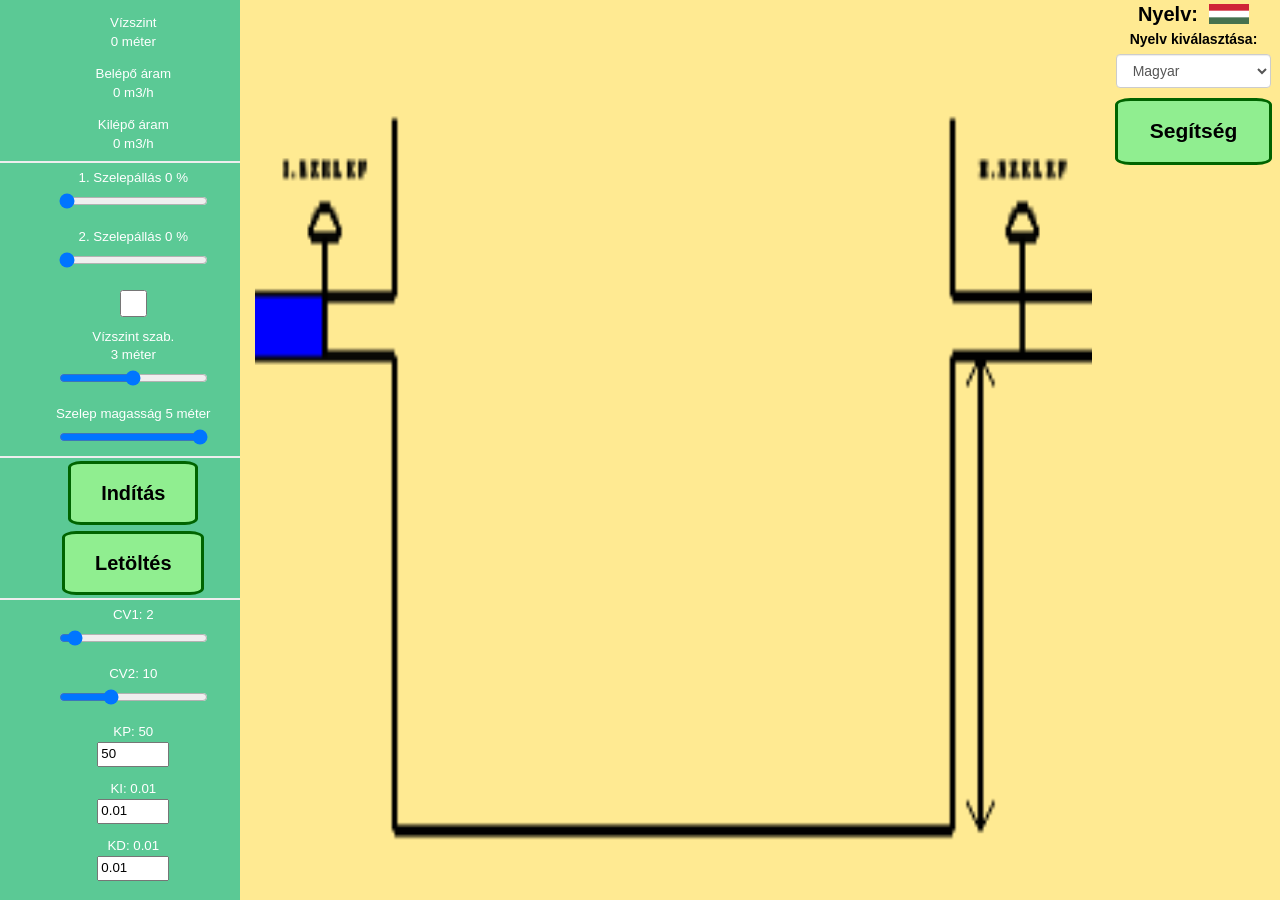
<file: index.html>
<!DOCTYPE html>
<html lang="hu">
<head>
    <title>Tartály Szimulátor</title>


    <meta name="viewport" content="width=device-width, initial-scale=1">
    <meta charset="utf-8">
    <link rel="stylesheet" href="bootstrap.min.css">
    <link rel="stylesheet" href="https://maxcdn.bootstrapcdn.com/bootstrap/3.4.1/css/bootstrap.min.css">
    <script src="https://ajax.googleapis.com/ajax/libs/jquery/3.5.1/jquery.min.js"></script>
    <script src="https://maxcdn.bootstrapcdn.com/bootstrap/3.4.1/js/bootstrap.min.js"></script>
    

    
    <!-- menu start -->
    <script src="menu.js"></script>
    <link rel="stylesheet" type="text/css" href="navstyle.css">
    <!-- menu end -->


    <!-- download start -->
    <script src="downloaddata.js"></script>
    <!-- download end -->

    <!-- sajatok -->
    <script src="canvas.js"></script>
    <script src="process.js"></script>
    <script src="info.js"></script>
    <!-- sajatok vege-->

    <!-- letoltesbutton -->
    <link rel="stylesheet" type="text/css" href="button.css">
    <!-- letolesbutton vege-->

    <!-- switchbutton -->
    <link rel="stylesheet" type="text/css" href="switchbutton.css">
    <!-- switchbutton vege-->

    <!-- helpbutton -->
    <link rel="stylesheet" type="text/css" href="helpbutton.css">
    <script src="gethelp.js"></script>
    <!-- helpbutton vege-->

    <!-- language -->
    <script defer src="language.js"></script>
    <!-- language vege-->


    <!-- Bootstrap CSS -->
    <style>
        input[type=range]{
            width: 80%;
            margin: 0.5rem auto
        }
    </style>


</head>


<body>
<nav style="position: fixed; overflow-x: hidden;" class="menu" tabindex="0">
    <div class="smartphone-menu-trigger"></div>
    <header class="avatar"></header>
    
    <ul>
        <li style="text-align: center;" tabindex="0" class="icon-dashboard">
            <span language="hu">Vízszint</span><span language="en">Water level</span>
            <br>
            <span id="z_info">0</span>
            <span language="hu">méter</span><span language="en">meter</span>
        </li>
        <li style="text-align: center;" tabindex="0" class="icon-dashboard">
            <span language="hu">Belépő áram</span><span language="en">Flow in</span>
            <br>
            <span id="F1_info">0</span>
            <span>m3/h</span>
        </li>

        <li style="text-align: center;" tabindex="0" class="icon-dashboard">
            <span language="hu">Kilépő áram</span><span language="en">Flow out</span>
            <br>
            <span id="F2_info">0</span>
            <span>m3/h</span>
        </li>

        <!-- ===============================================================-->
        <hr style="border-width: 2px; margin: 0px;" />


        <li style="text-align: center;" tabindex="0" class="icon-setvalue">
            <span language="hu">1. Szelepállás </span><span language="en">1. Valve Position </span>
            <span id="sza1_output">0</span><span> %</span>
            <br>
            <input onchange="down('sza1')" onmouseup="up()" type="range" step="1" value=0 id="sza1_input" min="0" max="100">
        </li>
        <li style="text-align: center;" tabindex="0" class="icon-setvalue">
            <span language="hu">2. Szelepállás </span><span language="en">2. Valve Position </span>
            <span id="sza2_output">0</span><span> %</span>
            <br>
            <input onchange="down('sza2')" onmouseup="up()" type="range" step="1" value=0 id="sza2_input" min="0" max="100">
        </li>
        <li style="text-align: center;" tabindex="0" class="icon-setvalue">
            <label>
                <input onchange="switch_change()" id="switch_button" type="checkbox">
            </label>
            <br>
            <span language="hu">Vízszint szab. </span><span language="en">Water level Regulation </span>
            <br>
            <span id="z_szab_output">3</span>
            <span language="hu"> méter</span><span language="en"> meter</span>
            <input onchange="down('z_szab')" type="range" id="z_szab_input" step="0.01" min="0" max="6">
        </li>

        <li style="text-align: center;" tabindex="0" class="icon-setvalue"><span language="hu">Szelep magasság </span><span language="en">Valve height </span>
            <span id="H_output">5</span>
            <span language="hu"> méter</span><span language="en"> meter</span>
            <input onchange="down('H')" onmouseup="up()" type="range" step="0.1" value=5 id="H_input" min="0" max="5">
        </li>
        
        <!-- ===============================================================-->
        <hr style="border-width: 2px; margin: 0px;" />

        <li style="text-align: center;" tabindex="0" >
            <button language="hu"  class="button startstopsimbutton" onclick="startstopsim()">Indítás</button>
            <button language="en"  class="button startstopsimbutton" onclick="startstopsim()">Start</button>
        </li>
        <li style="text-align: center;" tabindex="0" >
            <button language="hu" class="button" onclick="download(HU_letoltes, 'Szimulátor.txt', 'text/plain')">Letöltés</button>
            <button language="en" class="button" onclick="download(EN_letoltes, 'Simulator.txt', 'text/plain')">Download</button>
        </li>

        <!-- ===============================================================-->
        <hr style="border-width: 2px; margin: 0px;" />

        <li style="text-align: center;" tabindex="0" class="icon-setvalue"><span>CV1: </span><span id="cv1_output">2</span><br>
            <input onchange="down('cv1')" onmouseup="up()" type="range" id="cv1_input" value="2" step="0.1" min="0" max="30">
        </li>
        <li style="text-align: center;" tabindex="0" class="icon-setvalue"><span>CV2: </span><span id="cv2_output">10</span><br>
            <input onchange="down('cv2')" onmouseup="up()" type="range" id="cv2_input" value="10" step="0.1" min="0" max="30">
        </li>
        <li style="text-align: center;" tabindex="0" class="icon-setvalue"><span>KP: </span><span id="Kp_output">50</span><br>
            <input onchange="down('Kp')" onmouseup="up()" style="color: black;" type="number" id="Kp_input" value="50" step="0.1" min="0" max="100">
        </li>
        <li style="text-align: center;" tabindex="0" class="icon-setvalue"><span>KI: </span><span id="Ki_output">0.01</span><br>
            <input onchange="down('Ki')" onmouseup="up()" style="color: black;" type="number" id="Ki_input" value=0.01 step="0.01" min="0" max="10">
        </li>
        <li style="text-align: center;" tabindex="0" class="icon-setvalue"><span>KD: </span><span id="Kd_output">0.01</span><br>
            <input onchange="down('Kd')" onmouseup="up()" style="color: black;" type="number" id="Kd_input" value="0.01" step="0.01" min="0" max="10">
        </li>

    </ul>




</nav>

<main id="main">


        <div id="canvasdiv" class="col-xs-10 col-sm-10">
           
            <canvas id="canvas" style="width: 100%;">

            </canvas>

        </div>

    <div id="LanguageAndHelpDiv" style="position:fixed;right:0px;">
        <div style="margin:auto; text-align: center;display:flex;align-items: center;justify-content: center;">
            
            <span language="hu" style="color:black; font-size: 2rem; font-weight: bold;white-space:pre;">Nyelv:  </span>
            <span language="en" style="color:black; font-size: 2rem; font-weight: bold;white-space:pre;">Language:  </span>
            
            <img language="hu" style="height: 2rem;" src="Pictures/magyar.png">
            <img language="en" style="height: 2rem;" src="Pictures/english.png">
        </div>
     
        <div style="margin: auto;text-align: center;">
            <label language="hu" style="color: black;" for="selectlanguage">Nyelv kiválasztása:</label>
            <label language="en" style="color: black;" for="selectlanguage">Select language:</label>
            
            <select id="languageselect" style="width:90%; margin:auto" class="form-control" id="selectlanguage">
              <option value="magyar" >Magyar</option>
              <option value="english" >English</option>
            </select>
        </div>
      
        <div style="margin:auto; text-align: center;display:flex;align-items: center;justify-content: center;">
            <button language="hu" class="help-button" onclick="window.open('help.html', '_blank')">Segítség</button>
            <button language="en" class="help-button" onclick="window.open('help.html', '_blank')">Help</button>
        
        </div>
        
    </div>



</main>
<script>

    $("#canvas").outerHeight($(window).height()-$("#canvas").offset().top- Math.abs($("#canvas").outerHeight(true) - $("#canvas").outerHeight())-10);
    $(window).on("resize", function(){         				$("#canvas").outerHeight($(window).height()-$("#canvas").offset().top- Math.abs($("#canvas").outerHeight(true) - $("#canvas").outerHeight())-10);
    });

    //sajat:
    $('#LanguageAndHelpDiv')[0].style.width = String($('#main')[0].offsetWidth - $('#canvasdiv')[0].offsetWidth) + 'px'

</script>
</body>

</html>
</file>
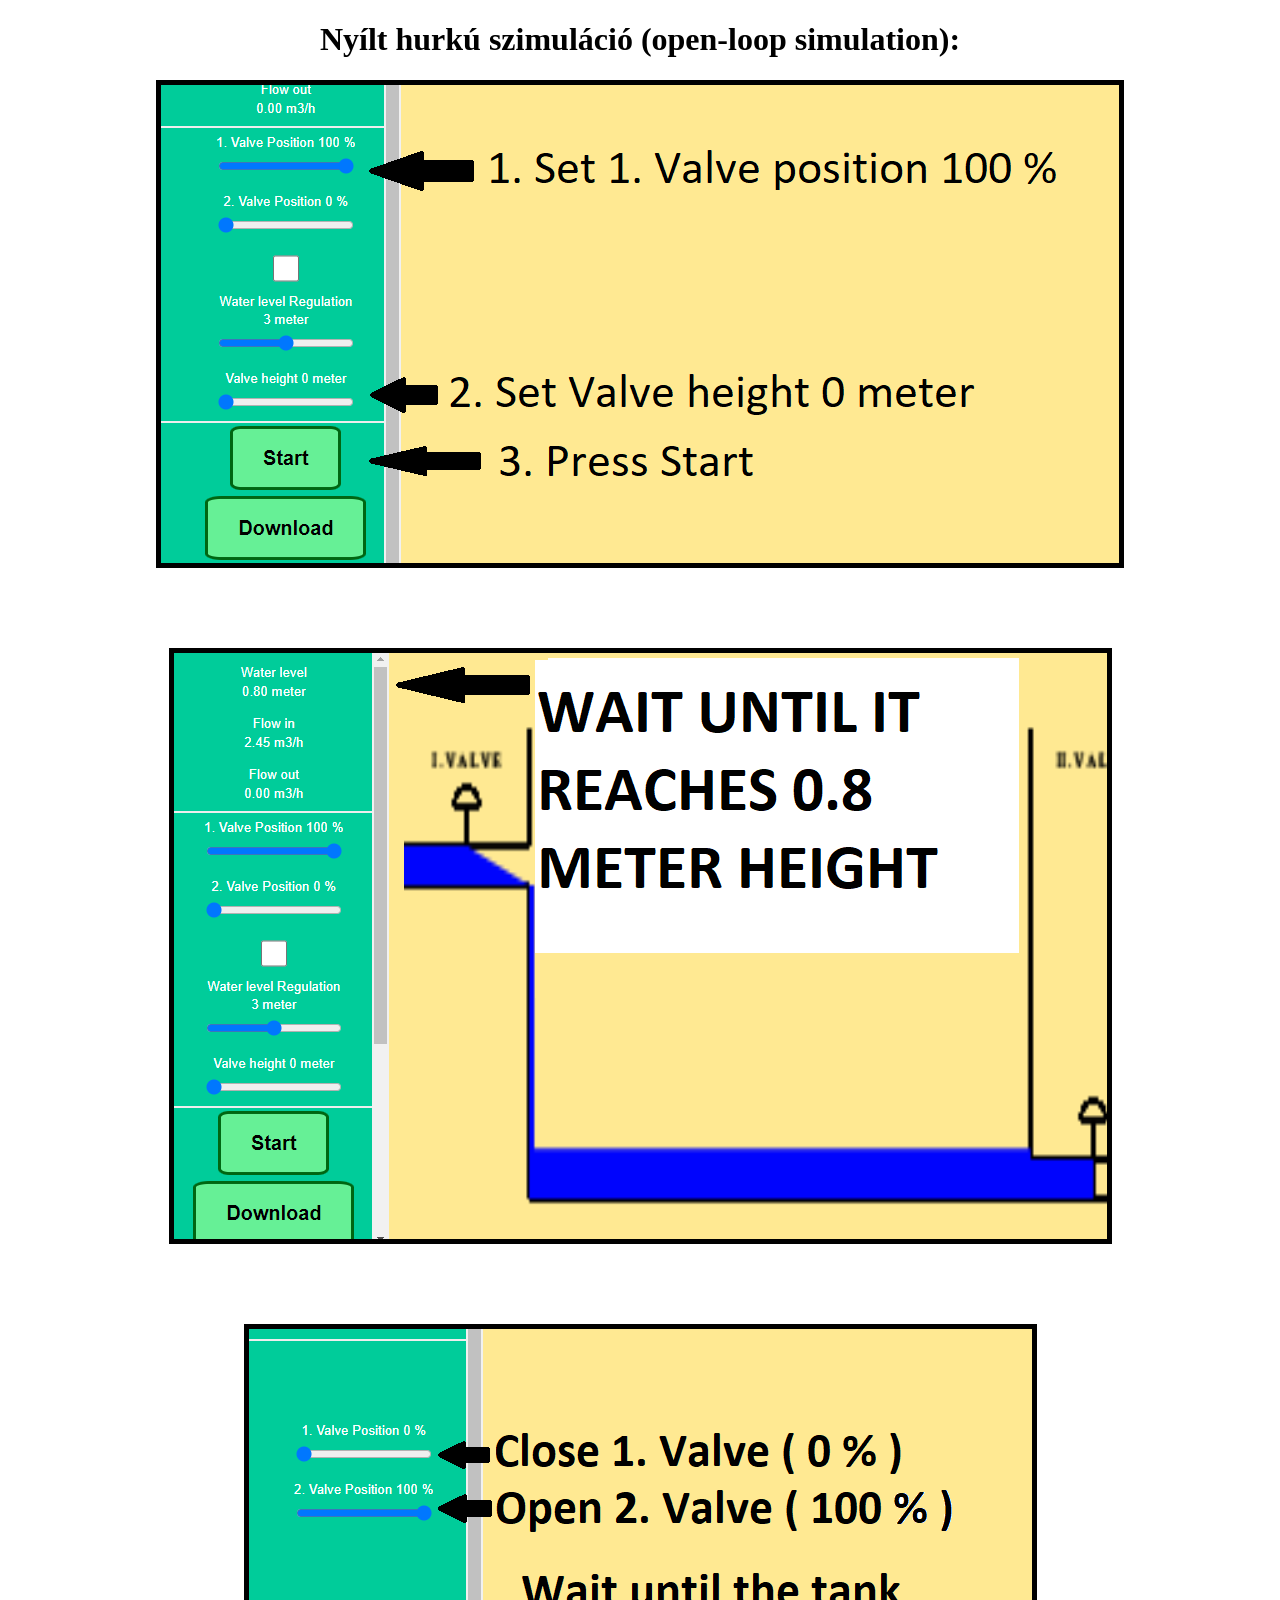
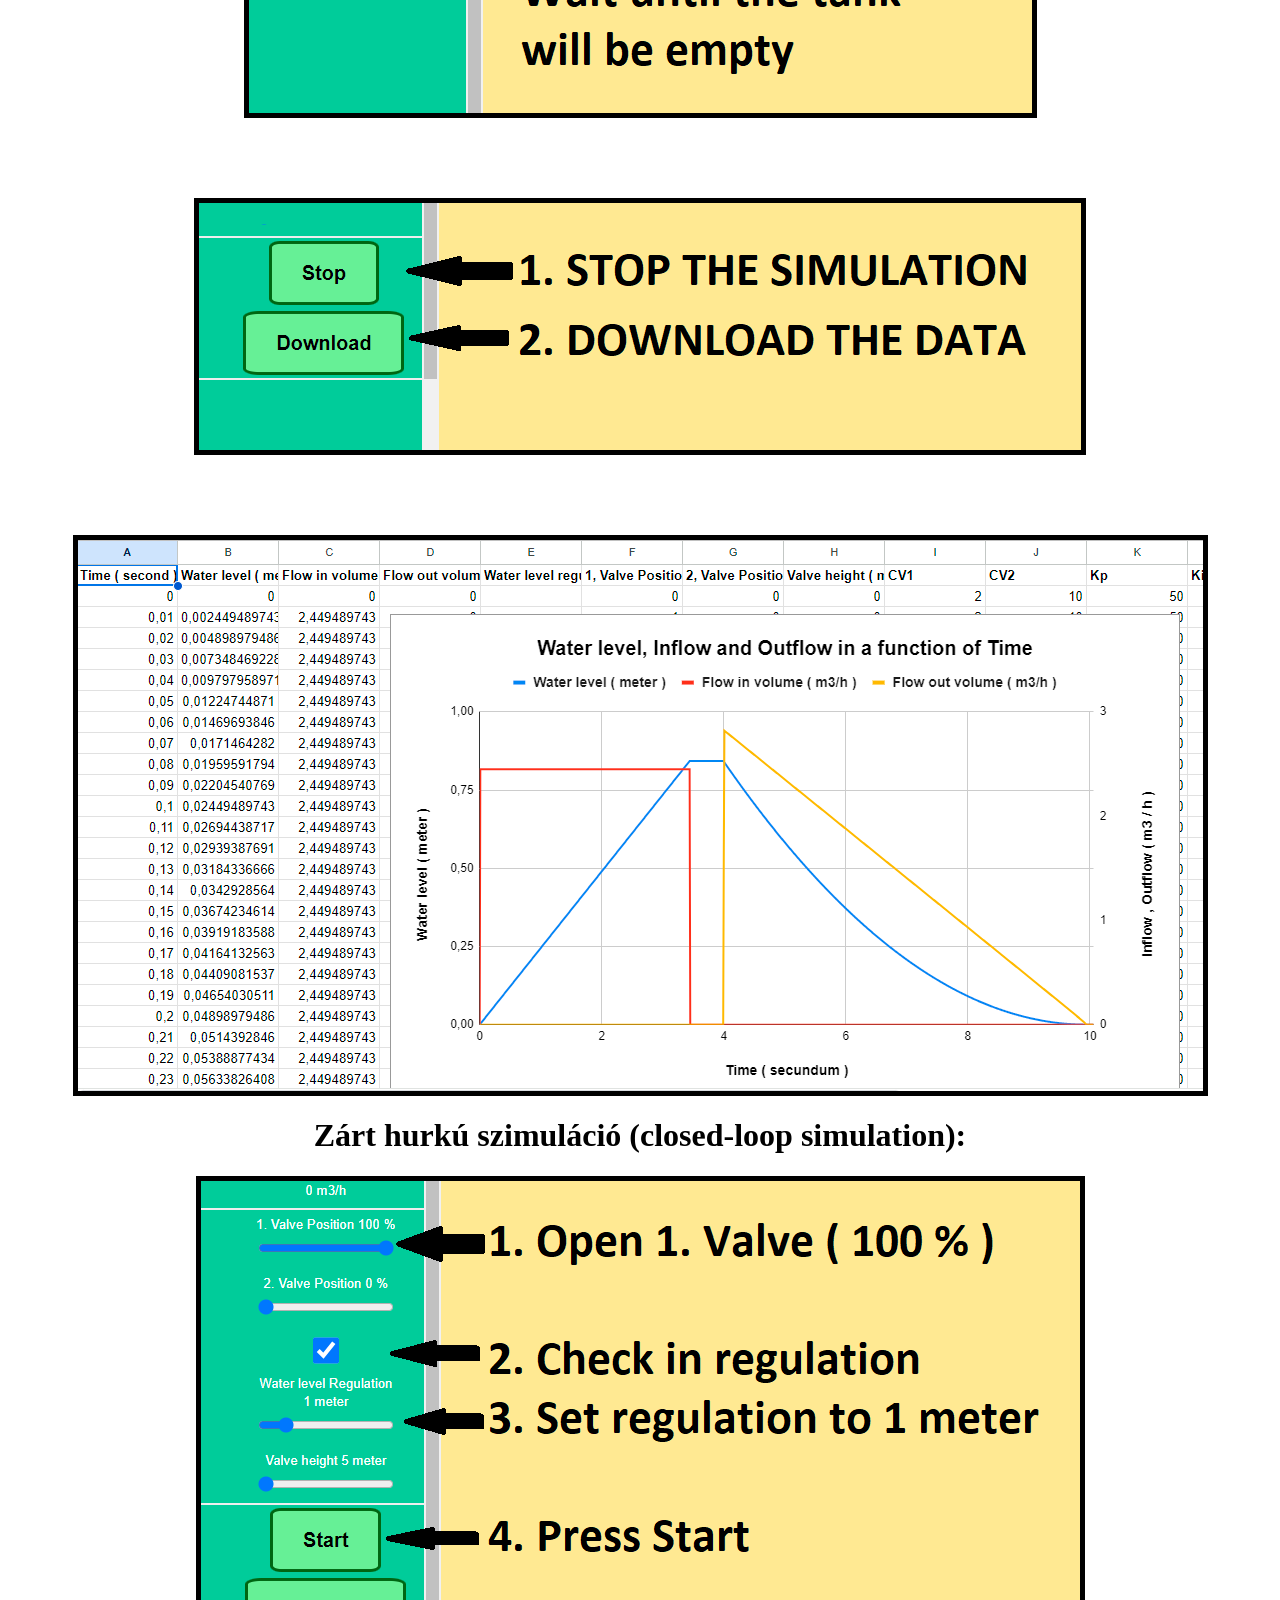
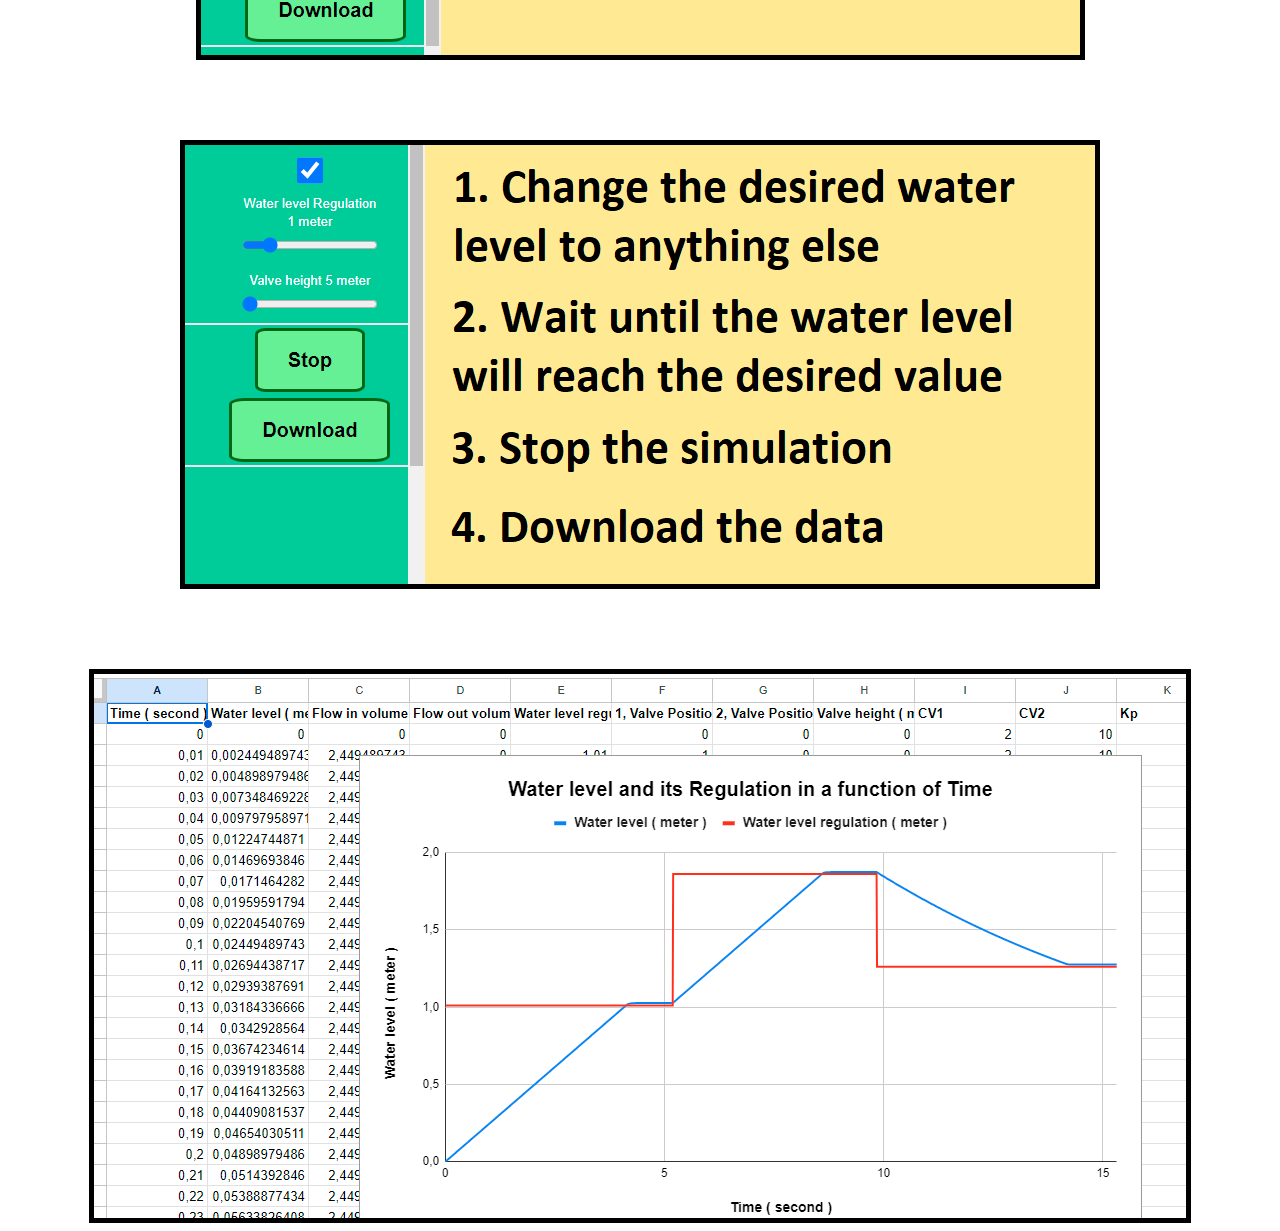
<file: help.html>
<!DOCTYPE html>
<html lang="en">
  <head>
    <meta charset="UTF-8" />
    <meta name="viewport" content="width=device-width, initial-scale=1.0" />
    <title>Document</title>
  </head>
  <body>
    <h1 style="text-align: center">
      Nyílt hurkú szimuláció (open-loop simulation):
    </h2>
    <div
      style="
        display: flex;
        flex-direction: column;
        justify-content: center;
        align-items: center;
        gap: 5em;
      "
    >
      <img
        style="border: 5px solid black"
        src="Pictures/WaterTankTutorial_1_1.png"
      />
      <img
        style="border: 5px solid black"
        src="Pictures/WaterTankTutorial_1_2.png"
      />
      <img
        style="border: 5px solid black"
        src="Pictures/WaterTankTutorial_1_3.png"
      />
      <img
        style="border: 5px solid black"
        src="Pictures/WaterTankTutorial_1_4.png"
      />
      <img
        style="border: 5px solid black"
        src="Pictures/WaterTankTutorial_1_5.png"
      />
    </div>
    <h1 style="text-align: center">
      Zárt hurkú szimuláció (closed-loop simulation):
    </h2>
    <div
      style="
        display: flex;
        flex-direction: column;
        justify-content: center;
        align-items: center;
        gap: 5em;
      "
    >
      <img
        style="border: 5px solid black"
        src="Pictures/WaterTankTutorial_2_1.png"
      />
      <img
        style="border: 5px solid black"
        src="Pictures/WaterTankTutorial_2_2.png"
      />
      <img
        style="border: 5px solid black"
        src="Pictures/WaterTankTutorial_2_3.png"
      />
    </div>
  </body>
</html>
</file>
<file: navstyle.css>
/*
Copyright (c) 2022 by Claudio Holanda (https://codepen.io/kazzkiq/pen/pvqvxO)

Permission is hereby granted, free of charge, to any person obtaining a copy of this software and associated documentation files (the "Software"), to deal in the Software without restriction, including without limitation the rights to use, copy, modify, merge, publish, distribute, sublicense, and/or sell copies of the Software, and to permit persons to whom the Software is furnished to do so, subject to the following conditions:

The above copyright notice and this permission notice shall be included in all copies or substantial portions of the Software.

THE SOFTWARE IS PROVIDED "AS IS", WITHOUT WARRANTY OF ANY KIND, EXPRESS OR IMPLIED, INCLUDING BUT NOT LIMITED TO THE WARRANTIES OF MERCHANTABILITY, FITNESS FOR A PARTICULAR PURPOSE AND NONINFRINGEMENT. IN NO EVENT SHALL THE AUTHORS OR COPYRIGHT HOLDERS BE LIABLE FOR ANY CLAIM, DAMAGES OR OTHER LIABILITY, WHETHER IN AN ACTION OF CONTRACT, TORT OR OTHERWISE, ARISING FROM, OUT OF OR IN CONNECTION WITH THE SOFTWARE OR THE USE OR OTHER DEALINGS IN THE SOFTWARE.
*/


body {
  background: #ffea92;
  margin: 0;
  font-family: "Open Sans", Helvetica Neue, Helvetica, Arial, sans-serif;
  color: #fff;
  padding-left: 240px;
}
main {
  position: relative;
  height: 100vh;
}
main .helper {
  background: rgba(0, 0, 0, 0.2);
  color: #ffea92;
  position: absolute;
  top: 50%;
  left: 50%;
  transform: translate3d(-50%, -50%, 0);
  padding: 1.2em 2em;
  text-align: center;
  border-radius: 20px;
  font-size: 2em;
  font-weight: bold;
}
main .helper span {
  color: rgba(0, 0, 0, 0.2);
  font-size: 0.4em;
  display: block;
}
.menu {
  background: #5bc995;
  height: 100vh;
  width: 240px;
  position: fixed;
  top: 0;
  left: 0;
  z-index: 5;
  outline: none;
}
.menu .avatar {
  background: rgba(0, 0, 0, 0.1);
  padding: 0em 0.5em;
  text-align: center;
}
.menu .avatar img {
  width: 100px;
  border-radius: 50%;
  overflow: hidden;
  border: 4px solid #ffea92;
  box-shadow: 0 0 0 4px rgba(255, 255, 255, 0.2);
}
.menu .avatar h2 {
  font-weight: normal;
  margin-bottom: 0;
}
.menu ul {
  list-style: none;
  padding: 0.5em 0;
  margin: 0;
}
.menu ul li {
  padding: 0.5em 1em 0.5em 3em;
  font-size: 0.95em;
  font-weight: regular;
  background-repeat: no-repeat;
  background-position: left 15px center;
  background-size: auto 20px;
  transition: all 0.15s linear;
  cursor: pointer;
}
.menu ul li.icon-dashboard {
  background-image: url("http://www.entypo.com/images//gauge.svg");
}
.menu ul li.icon-setvalue {
  background-image: url("http://www.entypo.com/images//sound-mix.svg");
}
.menu ul li.icon-customers {
  background-image: url("http://www.entypo.com/images//briefcase.svg");
}
.menu ul li.icon-users {
  background-image: url("http://www.entypo.com/images//users.svg");
}
.menu ul li.icon-settings {
  background-image: url("http://www.entypo.com/images//tools.svg");
}
.menu ul li:hover {
  background-color: rgba(0, 0, 0, 0.1);
}
.menu ul li:focus {
  outline: none;
}
@media screen and (max-width: 900px) and (min-width: 400px) {
  body {
    padding-left: 90px;
  }
  .menu {
    width: 90px;
  }
  .menu .avatar {
    padding: 0.5em;
    position: relative;
  }
  .menu .avatar img {
    width: 60px;
  }
  .menu .avatar h2 {
    opacity: 0;
    position: absolute;
    top: 50%;
    left: 100px;
    margin: 0;
    min-width: 200px;
    border-radius: 4px;
    background: rgba(0, 0, 0, 0.4);
    transform: translate3d(-20px, -50%, 0);
    transition: all 0.15s ease-in-out;
  }
  .menu .avatar:hover h2 {
    opacity: 1;
    transform: translate3d(0px, -50%, 0);
  }
  .menu ul li {
    height: 60px;
    background-position: center center;
    background-size: 30px auto;
    position: relative;
  }
  .menu ul li span {
    opacity: 0;
    position: absolute;
    background: rgba(0, 0, 0, 0.5);
    padding: 0.2em 0.5em;
    border-radius: 4px;
    top: 50%;
    left: 80px;
    transform: translate3d(-15px, -50%, 0);
    transition: all 0.15s ease-in-out;
  }
  .menu ul li span:before {
    content: '';
    width: 0;
    height: 0;
    position: absolute;
    top: 50%;
    left: -5px;
    border-top: 5px solid transparent;
    border-bottom: 5px solid transparent;
    border-right: 5px solid rgba(0, 0, 0, 0.5);
    transform: translateY(-50%);
  }
  .menu ul li:hover span {
    opacity: 1;
    transform: translate3d(0px, -50%, 0);
  }
}
@media screen and (max-width: 400px) {
  body {
    padding-left: 0;
  }
  .menu {
    width: 230px;
    box-shadow: 0 0 0 100em rgba(0, 0, 0, 0);
    transform: translate3d(-230px, 0, 0);
    transition: all 0.3s ease-in-out;
  }
  .menu .smartphone-menu-trigger {
    width: 40px;
    height: 40px;
    position: absolute;
    left: 100%;
    background: #5bc995;
  }
  .menu .smartphone-menu-trigger:before,
  .menu .smartphone-menu-trigger:after {
    content: '';
    width: 50%;
    height: 2px;
    background: #fff;
    border-radius: 10px;
    position: absolute;
    top: 45%;
    left: 50%;
    transform: translate3d(-50%, -50%, 0);
  }
  .menu .smartphone-menu-trigger:after {
    top: 55%;
    transform: translate3d(-50%, -50%, 0);
  }
  .menu ul li {
    padding: 1em 1em 1em 3em;
    font-size: 1.2em;
  }
  .menu:focus {
    transform: translate3d(0, 0, 0);
    box-shadow: 0 0 0 100em rgba(0, 0, 0, 0.6);
  }
  .menu:focus .smartphone-menu-trigger {
    pointer-events: none;
  }
}
</file>
<file: button.css>
.button {
    display: inline-block;
    margin: -0.2em;

    padding: 0.75em 1.5em;
    text-align: center;
    color: black;

    transition-duration: 0.5s;
    font-weight: bold;
    border: 3px solid darkgreen;
    border-radius: 10%;
    background-color: lightgreen;
    font-size: 1.5em;
 
}

.button:hover {
    background-color: white;
}
</file>
<file: switchbutton.css>
#switch_button {
  width: 2em;
  height: 2em;
  }
</file>
<file: helpbutton.css>
.help-button {
    margin: 1rem auto;
    right: 26px;
    bottom: 20px;

    padding: 0.75em 1.5em;
    text-align: center;
    color: black;

    transition-duration: 0.5s;
    font-weight: bold;
    border: 3px solid darkgreen;
    border-radius: 10%;
    background-color: lightgreen;
    font-size: 1.5em;

}

.help-button:hover {
    background-color: white;
    transform: scale(1.05);
}
</file>
